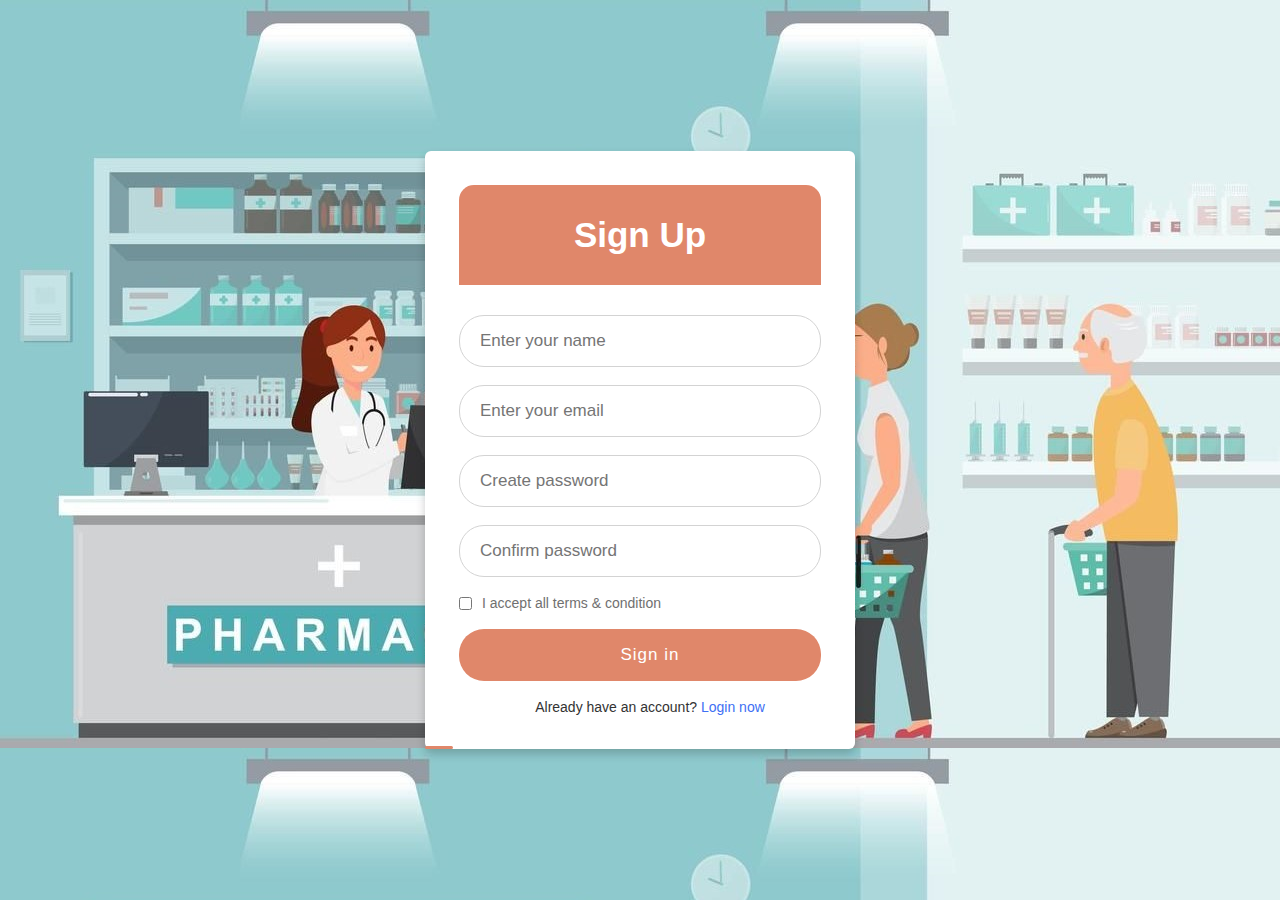
<file: pwebproject/signup.html>
<html lang="en" dir="ltr">
  <head>
    <meta charset="UTF-8">
    <meta name="viewport" content="width=device-width, initial-scale=1.0">
    <title> Registration or Sign Up form</title> 
    <link rel="stylesheet" href="signupp.css">
   </head>
<body>
  <div class="wrapper">
    <h2 >Sign Up</h2>
    <form action="pwebhome.php">
      <div class="input-box">
        <input type="text" placeholder="Enter your name" required>
      </div>
      <div class="input-box">
        <input type="text" placeholder="Enter your email" required>
      </div>
      <div class="input-box">
        <input type="password" placeholder="Create password" required>
      </div>
      <div class="input-box">
        <input type="password" placeholder="Confirm password" required>
      </div>
      <div class="policy">
        <input type="checkbox">
        <h3>I accept all terms & condition</h3>
      </div>
      <div class="input-box button">

        <a href="pwebhome.php"><input type="Submit" value="Sign in"></a>
      </div>
      <div class="text">
        <h3>Already have an account? <a href="loginprojek.html">Login now</a></h3>
      </div>
    </form>
  </div>
</body>
</html>
</file>
<file: pwebproject/signupp.css>
*{
  margin: 0;
  padding: 0;
  box-sizing: border-box;
  font-family: 'Poppins', sans-serif;
}
body{
  min-height: 100vh;
  display: flex;
  align-items: center;
  justify-content: center;
  background-image: url('fotologin.jpg');;
}
.wrapper{

  position: relative;
  max-width: 430px;
  width: 100%;
  background: #fff;
  padding: 34px;
  border-radius: 6px;
  box-shadow: 0 5px 10px rgba(0,0,0,0.2);
}
.wrapper h2{
  font-size: 35px;
  font-weight: 600;
  text-align: center;
  line-height: 100px;
  color: #fff;
  user-select: none;
  border-radius: 15px 15px 0 0;
  background: #e0876a;
}
.wrapper h2::before{
  content: '';
  position: absolute;
  left: 0;
  bottom: 0;
  height: 3px;
  width: 28px;
  border-radius: 12px;
  background: #e0876a;
}
.wrapper form{
  margin-top: 30px;
}
.wrapper form .input-box{
  height: 52px;
  margin: 18px 0;
}
form .input-box input{
 height: 100%;
  width: 100%;
  outline: none;
  font-size: 17px;
  padding-left: 20px;
  border: 1px solid lightgrey;
  border-radius: 25px;
  transition: all 0.3s ease;
}
.input-box input:focus,
.input-box input:valid{
  border-color: #4070f4;
}
form .policy{
  display: flex;
  align-items: center;
}
form h3{
  color: #707070;
  font-size: 14px;
  font-weight: 500;
  margin-left: 10px;
}
.input-box.button input{
  color: #fff;
  letter-spacing: 1px;
  border: none;
  background: #4070f4;
  cursor: pointer;
  background: #e0876a;
}
.input-box.button input:hover{
  background:#80ced6;
}
form .text h3{
 color: #333;
 width: 100%;
 text-align: center;
}
form .text h3 a{
  color: #4070f4;
  text-decoration: none;
}
form .text h3 a:hover{
  text-decoration: underline;
}
</file>
